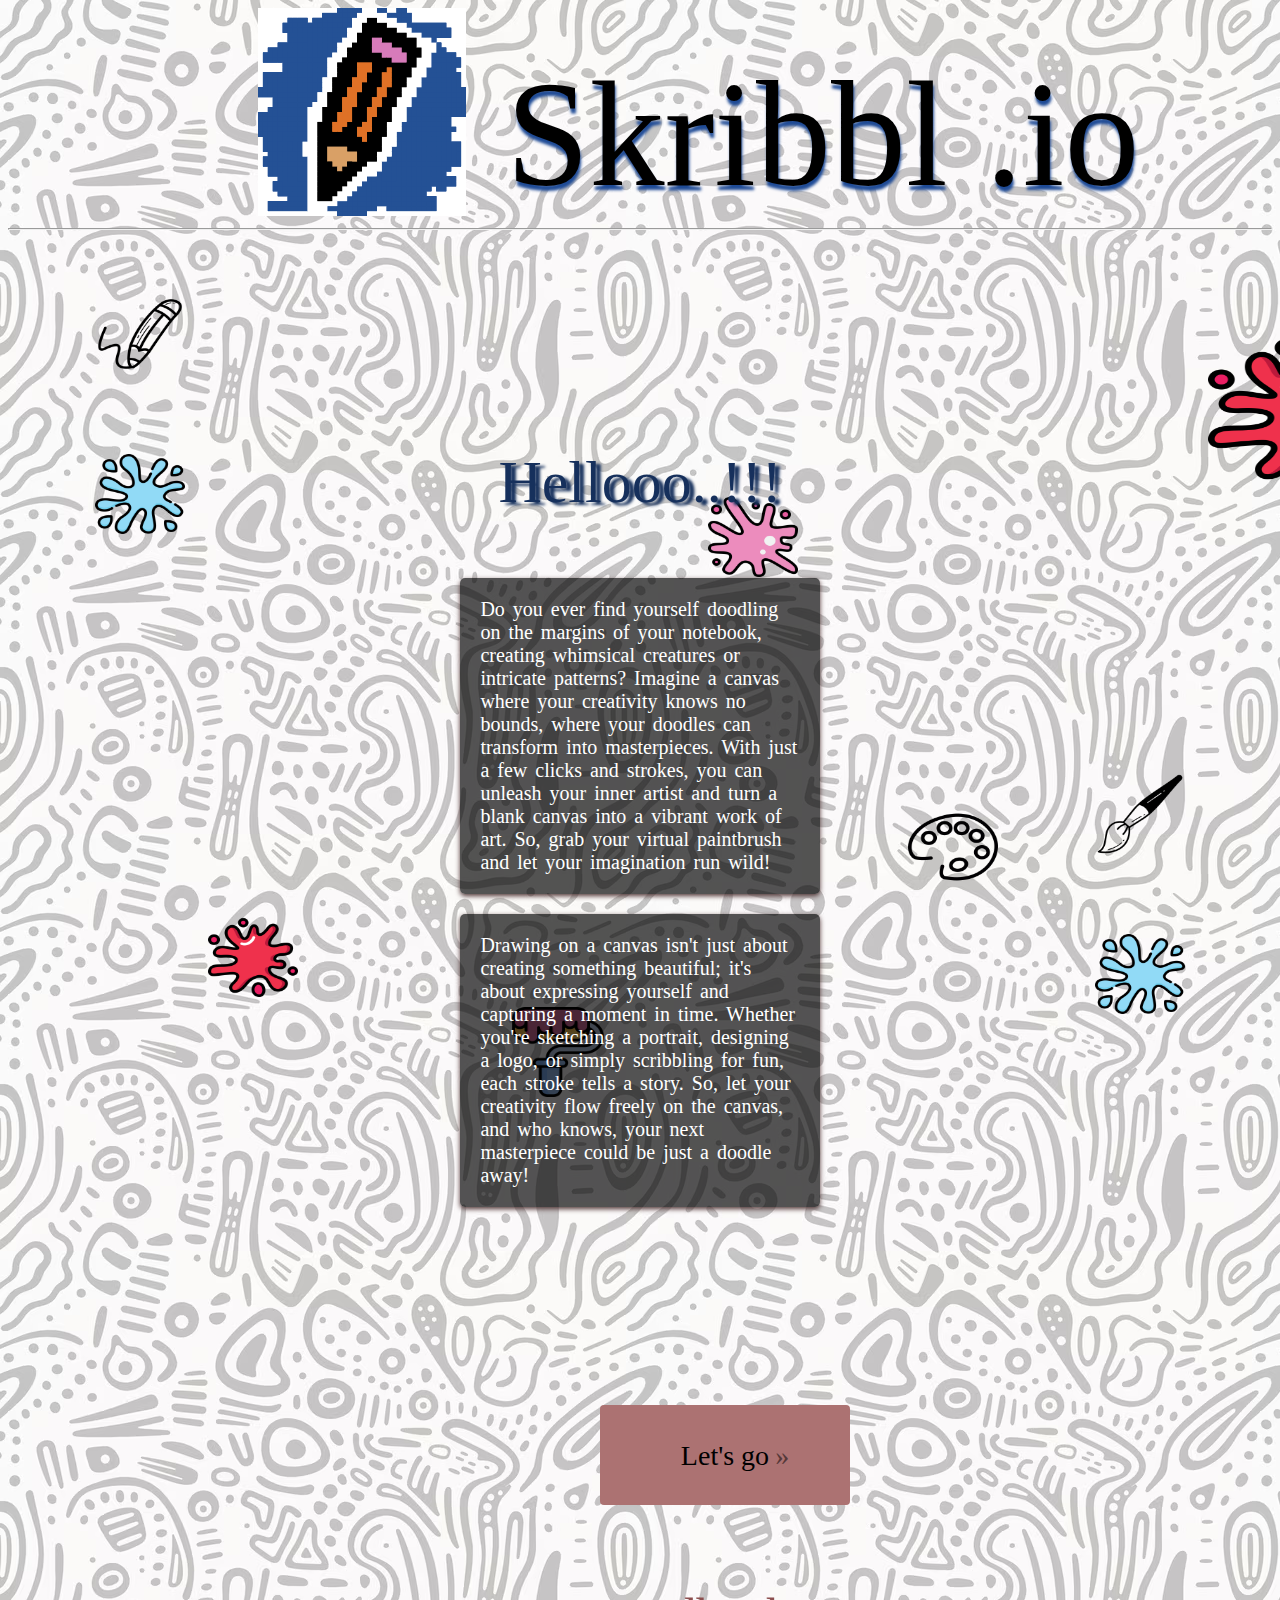
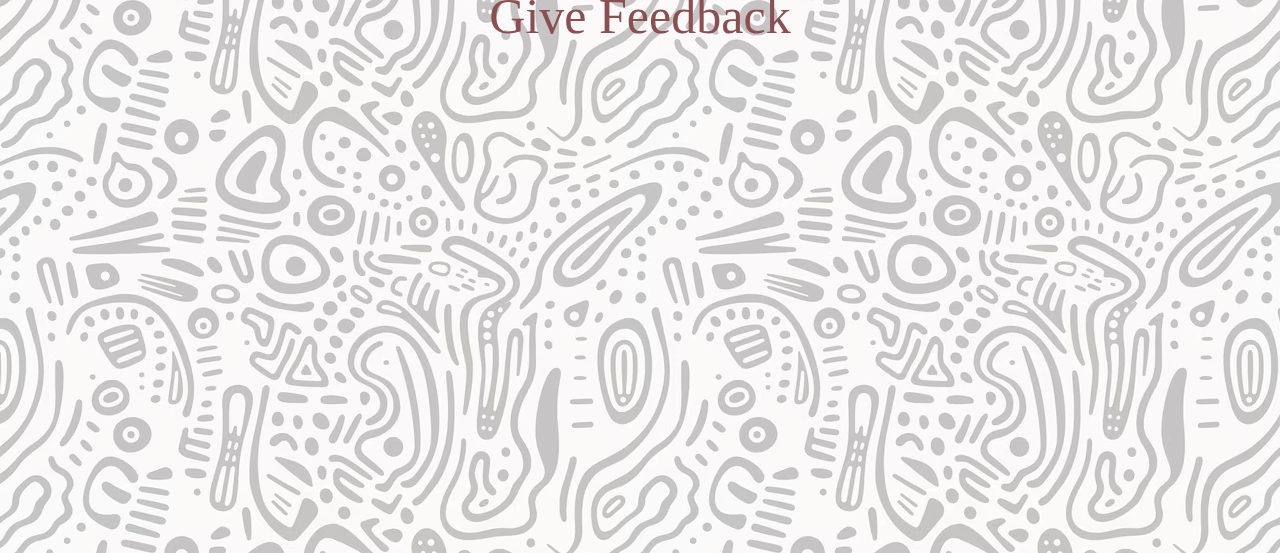
<file: index.html>
<html>
    <head>
    <title>lets draw!!</title>
    </head>
    <style>
        body{
           background-image: url("pics/doodle.avif"); 
           /*background-repeat: no-repeat; 
           background-size: cover;    */  
        }
        #p{
            padding: 20px;
            font-size: 20px;
            font-family: Fantasy;
            background-color: rgba(0, 0, 0, 0.671);
            width:30%;
            box-shadow:0px 2px 5px #503535;
            color: white;
            border-radius: 5px;
            word-spacing: 3px;
            margin:0%;
        }
        
        #hello{
            padding: 1px;
            font-style:normal;
            text-shadow:5px 3px 3px ;
            color: #16305c;
        }

        #h{
         text-shadow: 1px 5px 3px #1f4b96;
         text-align: center;
         font-family: Cambria, Cochin, Georgia, Times, 'Times New Roman', serif;
         position: relative;
         padding-left:40px;
         padding-top:40px;
         
        }
        
     .mask1 
     {
     width: 100%;
     height: 100%;
     overflow: scroll;
     }
     .button {
  display: inline-block;
  border-radius: 4px;
  background-color: rgb(172, 114, 114);
  border: none;
  color: black;
  text-align: center;
  font-size: 28px;
  padding: 20px;
  width: 250px;
  height: 100px;
  transition: all 0.5s;
  cursor: pointer;
  margin: 5px;
  position: relative;
  left: 595px;
  top: 1400px;
  }
.button a {
  cursor: pointer;
  display: inline-block;
  position: relative;
  transition: 0.5s;

}
.button a:after {
  content: '\00bb';
  position: absolute;
  opacity: 0.5;
  right: -20px;
  transition: 0.5s;
}

.button:hover a {
  padding-right: 50px;
  color:#4f3939;
  
}
.button:hover a:after {
  opacity: 1;
  right: 0;
  }
#img{
    position: relative;
    padding-left:250px ;

}
.container{
    display: flex;
    flex-direction: row;
    
}
.containers{
    align-items: center;
    justify-content: center;
    display: flex;
    flex-direction: column;
    padding: 100px;
}
#ready{
text-decoration: none;
color: #000000;
padding-bottom: 100px;
font-family:fantasy;
padding-top: 15px;
}
@keyframes rotate {
            from {
                transform: rotate(0deg);
            }
            to {
                transform: rotate(360deg);
            }
        }
       #gif1 {
            animation: rotate 4s linear infinite;
            position: relative;
            left:-500px;
            top:-600px;
            z-index: -1;
            
        }
        #gif2{
            animation: rotate 4s linear infinite;
            position: relative;
            right:-500px;
            top:-200px;
            z-index: -1;
        }
        #gif3{
            position: relative;
            right:-500px;
            top:-600px;
            z-index: -1;
         }
         #gif4{
            position: relative;
            right:-700px;
            top:-1200px;
            z-index: -1;
         }
         #gif5{
            position: relative;
            right:-900px;
            top:-970px;
            z-index: -1;
         }
       #gif6{
        position: relative;
            right:-200px;
            top:-940px;
            z-index: -1;
       }
       #gif7{
        position: relative;
            right:-1200px;
            top:-1600px;
            z-index: -1;
       }
       .feedback {
        text-align: center;
        margin-top: 0px;
         font-size: 18px;
         position: relative;
         bottom:500px;
         font-family: fantasy;
         font-size: 50px;
        }

       .feedback a {
       color: rgb(140, 79, 79);
        text-decoration:double;
}
.feedback a:hover {
  color: rgba(159, 88, 88, 0.556);
}
</style>
      <body>
        
            <div class="container">
            <div id="img"><img src="icon.png"></div>
            <div id="h" style="font-size: 150px;">Skribbl .io</div>
      </div>
        <hr>
       <div class="containers">
            
        <p id="hello" style="padding-top: 50px;font-size:60px;">Hellooo..!!!</p>


            <div id="p">
                 Do you ever find yourself doodling on the margins of your notebook, creating whimsical 
                 creatures or intricate patterns? Imagine a canvas where your creativity knows no bounds,
                 where your doodles can transform into masterpieces. With just a few clicks and strokes, 
                 you can unleash your inner artist and turn a blank canvas into a vibrant work of art. 
                 So, grab your virtual paintbrush and let your imagination run wild!
            </div>
            <div id="gif1"> <img src="pics/pencil.png" width="90px"height="80px" style="margin: 0%;"></div>
            <div id="gif2"> <img src="pics/paintbrush.png" width="90px"height="80px" style="margin: 0%;"></div>
            <div id="gif1"> <img src="pics/splash.png" width="90px"height="80px"style="margin: 0%;"></div>
            <div id="gif2"> <img src="pics/splash.png" width="90px"height="80px" style="margin: 0%;"></div>
            <div id="p" style="margin: 0%; position: relative;bottom: 300px;">
                 Drawing on a canvas isn't just about creating something beautiful; it's about expressing
                 yourself and capturing a moment in time. Whether you're sketching a portrait, designing a 
                 logo, or simply scribbling for fun, each stroke tells a story. So, let your creativity flow 
                 freely on the canvas, and who knows, your next masterpiece could be just a doodle away!
            </div>
        </div>
        <div id="gif3"> <img src="pics/paint-roller.png" width="100px"height="90px"></div>
        <div id="gif4"> <img src="pics/splash (2).png" width="90px"height="80px"></div>
        <div id="gif5"> <img src="pics/painting-palette.png" width="90px"height="80px"></div>
        <div id="gif6"> <img src="pics/paint.png" width="90px"height="80px"></div>
        <div id="gif7"> <img src="pics/paint.png" width="200px"height="150px"></div>
     <button class="button" style="vertical-align:middle ;position: absolute;bottom: -200px;"><span><a id="ready"href="theme.html">Let's go</a></span></button>
     <div class="feedback">
       <a href="feedback.html">Give Feedback</a></div>

</body>
</html>
</file>
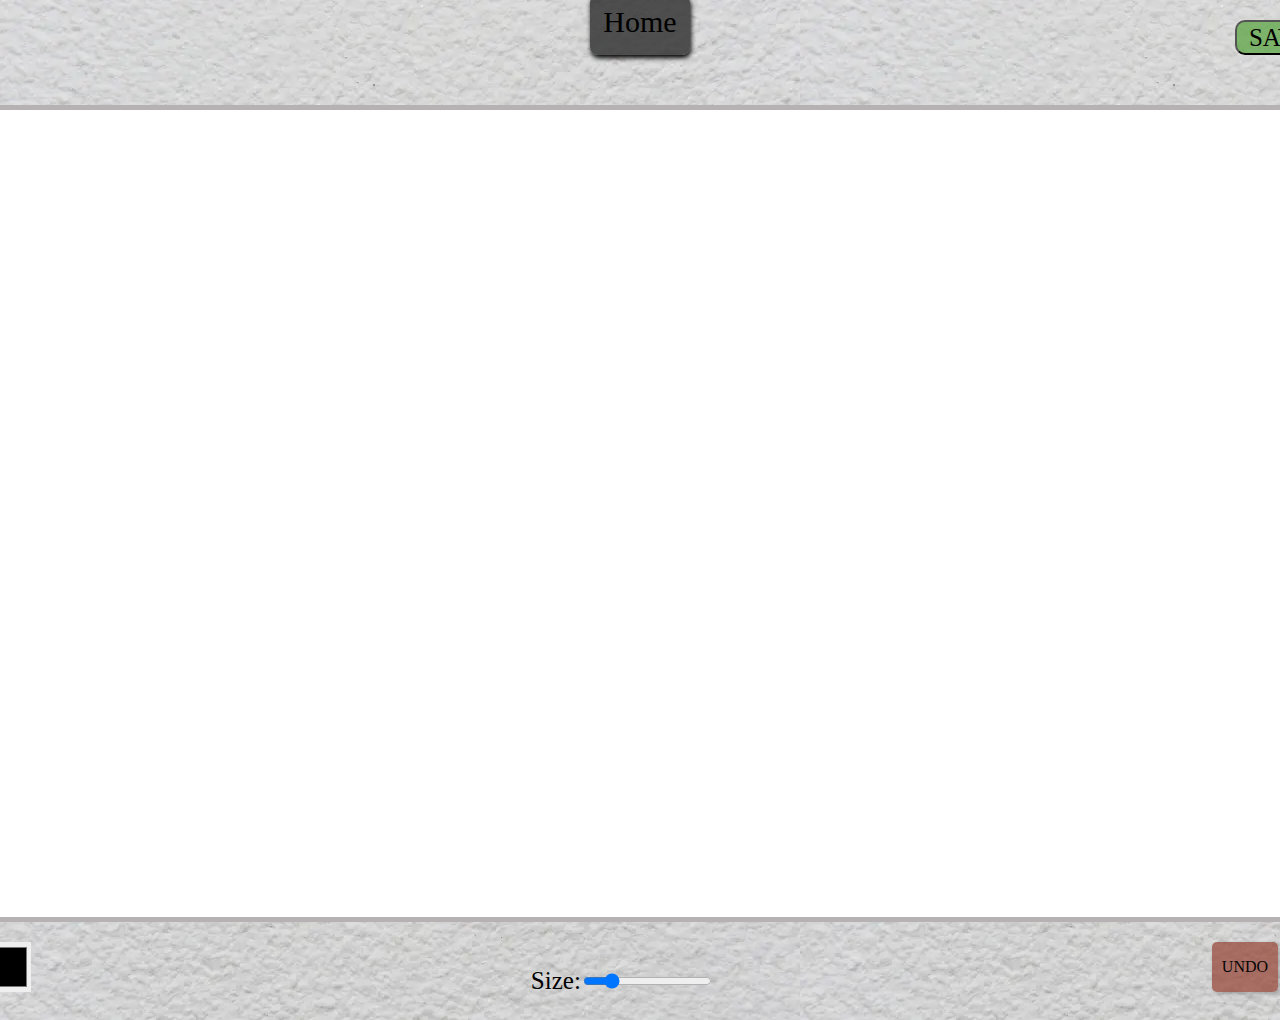
<file: canvas.html>
<html>
<style>
    body {
    margin: 0;
    padding: 0;
    display: flex;
    justify-content: center;
    align-items: center;
    height: 100vh;
    background-color: #f0f0f0;
    background-image: url("pics/bg.png");
}
#canvas {
    border: 5px solid #b6b2b3;
    cursor:crosshair;
    background-color: #ffffff;
    border-radius: 15px;
    width: 90%;
    height: 85%;
}
#controls {
    text-align: center;
    margin-top: 20px;
    display: flex;
    }
#home{ 
    text-align: center;
    background-color: #333333d6;
    padding: 10px;
    margin-top: 80px;
    border-radius: 8px;
    box-shadow: 1px 3px 5px;
    font-family: fantasy;
    transition: background-color 0.3s;
    width: 80px;height:40px;
 }
#home:hover{
    background-color: #333333; }
.wrapper{
    display: flex;
    flex-direction: column;
    align-items: center;
}
#undoButton {
    background-color: #954334b4; 
    color: rgb(5, 5, 5); 
    padding: 8px 10px; 
    border: none; 
    border-radius: 5px;
    cursor: pointer; 
    font-size: 16px;
    font-family: fantasy;
    text-transform: uppercase; 
    box-shadow: 2px 2px 4px rgba(0, 0, 0, 0.2); 
    transition: background-color 0.3s;
}

#undoButton:hover {
    background-color: #954334ef; 
}
#colorPicker {
    width: 50px;
    height: 50px;
    border: none;
   cursor: pointer;
}
p{
    font-family: fantasy;
    font-size: 25px;
}
#back{
 
    position: relative;right: 680px;
   bottom: 50px;
  
}
/*#back:hover{
    background-color: #20202264;
   border-radius: 15px;
}*/
#print{
    position: relative;
    left:640px;
    top:140px 
}
#pbtn{
    background-color: #5ba543bc;
    font-family: fantasy;
    width: 90px;
    height: 35px;
    font-size: 25px;
    border-radius: 10px;
    cursor: pointer; 
    text-transform: uppercase; 
}
#pbtn:hover{
    background-color: #395530bb;
}
</style>
<body>
<div class="wrapper">
   
    <div  id="print"><button id="pbtn" onclick="window.print()">save</button></div>
    <div id="home"><a style="text-decoration: none;color: black;font-size: 30px;"href="login.html">Home</a></div>

    <a href="theme.html"><div id="back"><img style="width: 50px;height:50px;"src="pics/left.png"></div></a>
    <canvas id="canvas"></canvas>
    <div id="controls">
        <p>Color:</p><input type="color" id="colorPicker" style="margin-right: 500px;margin-left: 0px;">
        <p>Size:</p><input type="range" id="brushSize" style="margin-right: 500px;" min="1" max="50" value="10">
        <button id="undoButton" style="margin-right: 85px;height: 50px;">Undo</button>
        </div>
</div>
<script src="script.js"></script>
    </body>
</html>
</file>
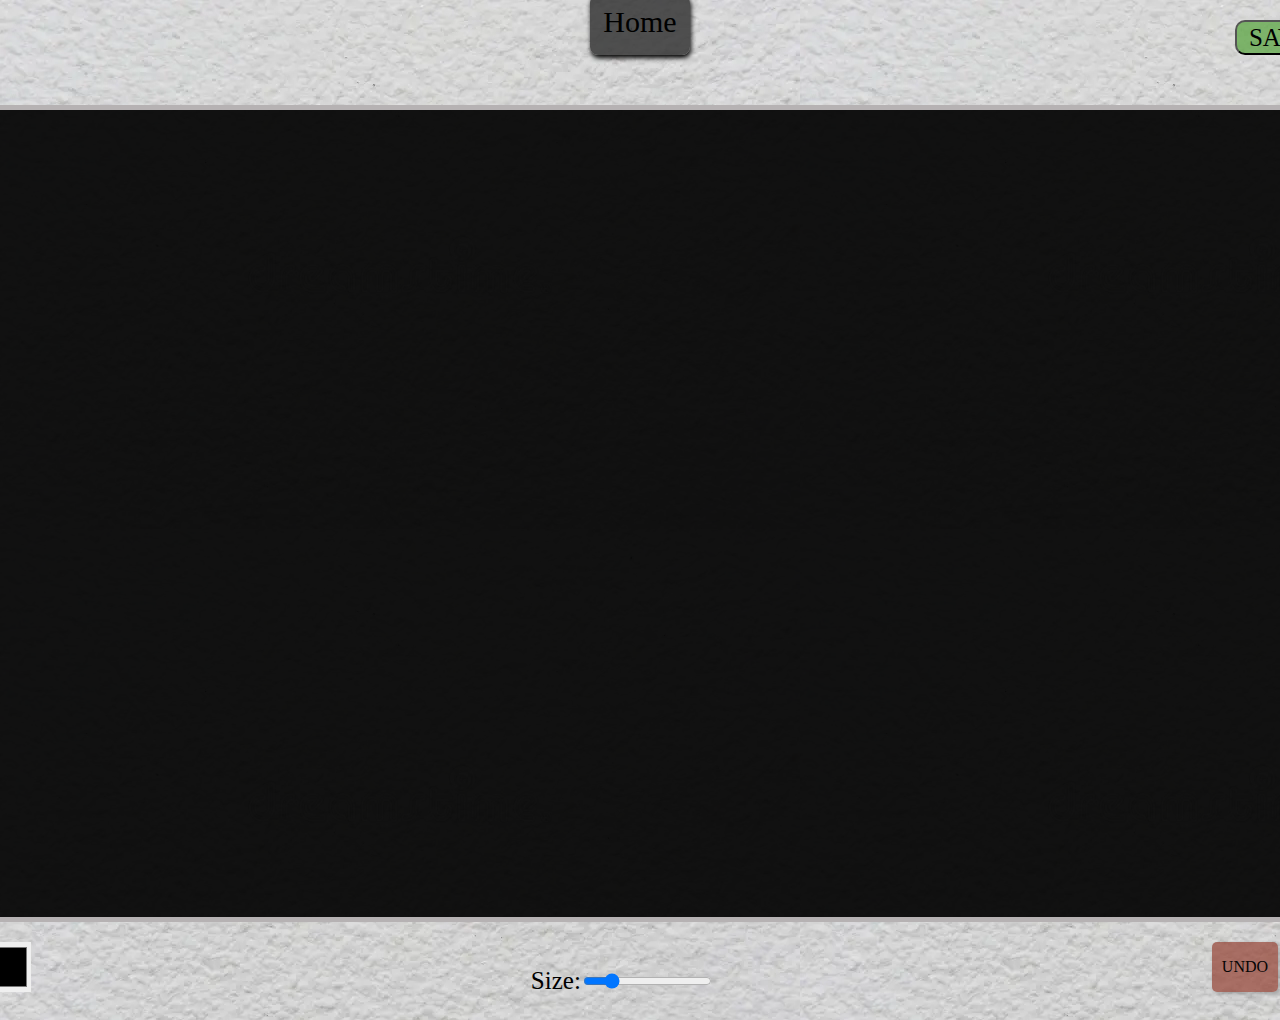
<file: canvas1.html>
<html>
<style>
    body {
    margin: 0;
    padding: 0;
    display: flex;
    justify-content: center;
    align-items: center;
    height: 100vh;
    background-color: #f0f0f0;
    background-image: url("pics/bg.png");
}
#canvas {
    border: 5px solid #b6b2b3;
    cursor:crosshair;
    background-color: #030303ef;
    border-radius: 15px;
    width: 90%;
    height: 85%;
}
#controls {
    text-align: center;
    margin-top: 20px;
    display: flex;
    }
#home{ 
    text-align: center;
    background-color: #333333d6;
    padding: 10px;
    margin-top: 80px;
    border-radius: 8px;
    box-shadow: 1px 3px 5px;
    font-family: fantasy;
    transition: background-color 0.3s;
    width: 80px;height:40px;
 }
#home:hover{
    background-color: #333333; }
.wrapper{
    display: flex;
    flex-direction: column;
    align-items: center;
}
#undoButton {
    background-color: #954334b4; 
    color: rgb(5, 5, 5); 
    padding: 8px 10px; 
    border: none; 
    border-radius: 5px;
    cursor: pointer; 
    font-size: 16px;
    font-family: fantasy;
    text-transform: uppercase; 
    box-shadow: 2px 2px 4px rgba(0, 0, 0, 0.2); 
    transition: background-color 0.3s;
}

#undoButton:hover {
    background-color: #954334ef; 
}
#colorPicker {
    width: 50px;
    height: 50px;
    border: none;
   cursor: pointer;
}
p{
    font-family: fantasy;
    font-size: 25px;
}
#back{
 
    position: relative;right: 680px;
   bottom: 50px;
  
}
/*#back:hover{
    background-color: #20202264;
   border-radius: 15px;
}*/
#print{
    position: relative;
    left:640px;
    top:140px 
}
#pbtn{
    background-color: #5ba543bc;
    font-family: fantasy;
    width: 90px;
    height: 35px;
    font-size: 25px;
    border-radius: 10px;
    cursor: pointer; 
    text-transform: uppercase; 
}
#pbtn:hover{
    background-color: #395530bb;
}
</style>
<body>
<div class="wrapper">
   
    <div  id="print"><button id="pbtn" onclick="window.print()">save</button></div>
    <div id="home"><a style="text-decoration: none;color: black;font-size: 30px;"href="login.html">Home</a></div>

    <a href="theme.html"><div id="back"><img style="width: 50px;height:50px;"src="pics/left.png"></div></a>
    <canvas id="canvas"></canvas>
    <div id="controls">
        <p>Color:</p><input type="color" id="colorPicker" style="margin-right: 500px;margin-left: 0px;">
        <p>Size:</p><input type="range" id="brushSize" style="margin-right: 500px;" min="1" max="50" value="10">
        <button id="undoButton" style="margin-right: 85px;height: 50px;">Undo</button>
        </div>
</div>
<script src="script.js"></script>
    </body>
</html>
</file>
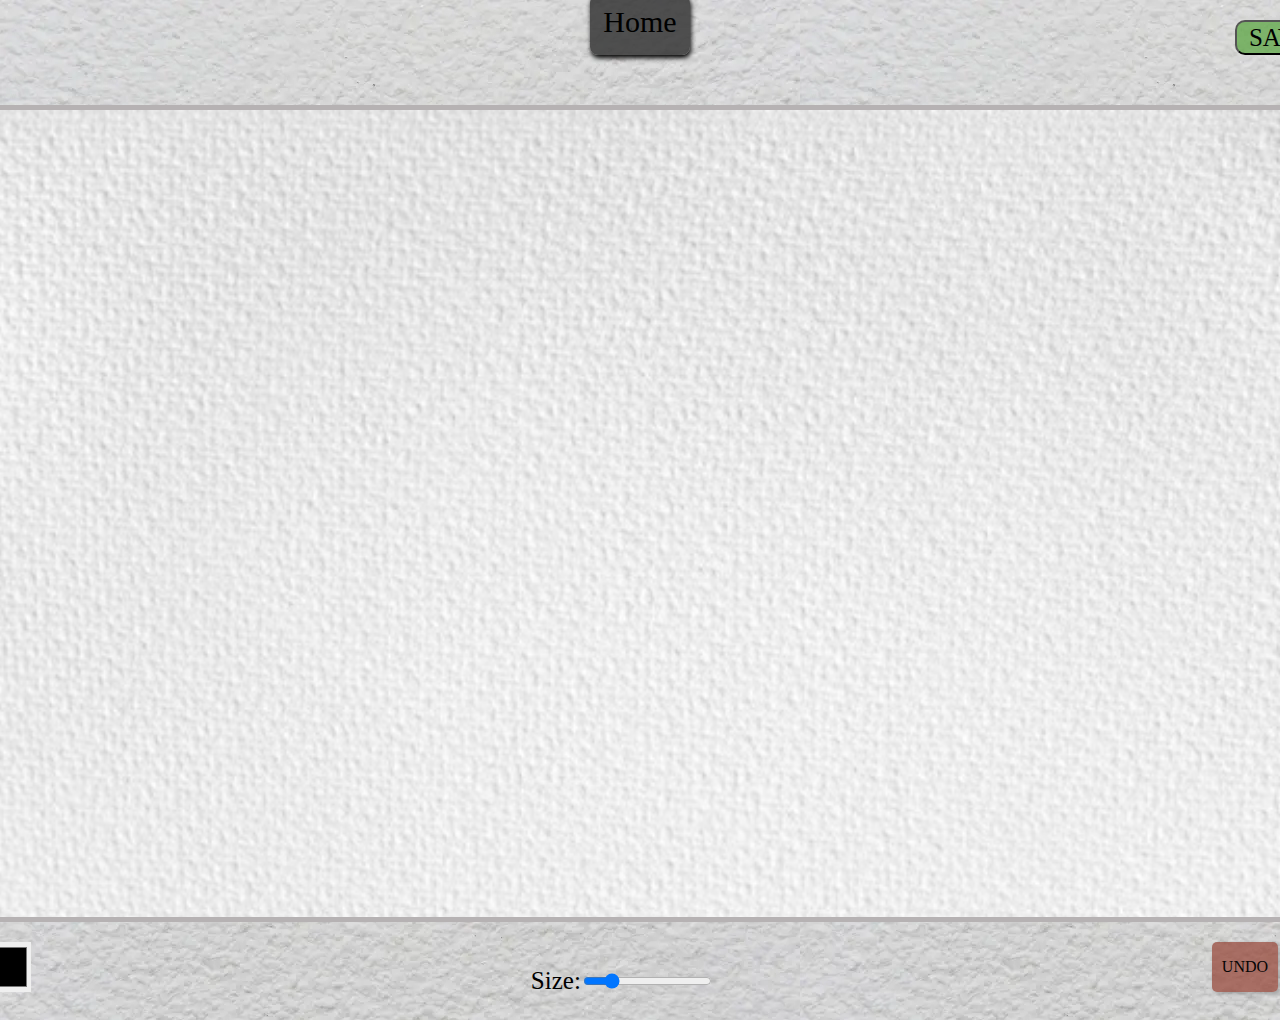
<file: canvas2.html>
<html>
<style>
    body {
    margin: 0;
    padding: 0;
    display: flex;
    justify-content: center;
    align-items: center;
    height: 100vh;
    background-color: #f0f0f0;
    background-image: url("pics/bg.png");
}
#canvas {
    border: 5px solid #b6b2b3;
    cursor:crosshair;
   background-image: url("pics/can2bg.avif");
   background-repeat: no-repeat;
   background-size: cover;
 
    border-radius: 15px;
    width: 90%;
    height: 85%;
}
#controls {
    text-align: center;
    margin-top: 20px;
    display: flex;
    }
#home{ 
    text-align: center;
    background-color: #333333d6;
    padding: 10px;
    margin-top: 80px;
    border-radius: 8px;
    box-shadow: 1px 3px 5px;
    font-family: fantasy;
    transition: background-color 0.3s;
    width: 80px;height:40px;
 }
#home:hover{
   background-color: #333333; 
}
.wrapper{
    display: flex;
    flex-direction: column;
    align-items: center;
}
#undoButton {
    background-color: #954334b4; 
    color: rgb(5, 5, 5); 
    padding: 8px 10px; 
    border: none; 
    border-radius: 5px;
    cursor: pointer; 
    font-size: 16px;
    font-family: fantasy;
    text-transform: uppercase; 
    box-shadow: 2px 2px 4px rgba(0, 0, 0, 0.2); 
    transition: background-color 0.3s;
}

#undoButton:hover {
    background-color: #954334ef; 
}
#colorPicker {
    width: 50px;
    height: 50px;
    border: none;
   cursor: pointer;
}
p{
    font-family: fantasy;
    font-size: 25px;
}
#back{
 
    position: relative;right: 680px;
   bottom: 50px;
  
}
/*#back:hover{
    background-color: #20202264;
   border-radius: 15px;
}*/
#print{
    position: relative;
    left:640px;
    top:140px 
}
#pbtn{
    background-color: #5ba543bc;
    font-family: fantasy;
    width: 90px;
    height: 35px;
    font-size: 25px;
    border-radius: 10px;
    cursor: pointer; 
    text-transform: uppercase; 
}
#pbtn:hover{
    background-color: #395530bb;
}
</style>
<body>
<div class="wrapper">
   
    <div  id="print"><button id="pbtn" onclick="window.print()">save</button></div>
    <div id="home"><a style="text-decoration: none;color: black;font-size: 30px;"href="login.html">Home</a></div>

    <a href="theme.html"><div id="back"><img style="width: 50px;height:50px;"src="pics/left.png"></div></a>
    <canvas id="canvas"></canvas>
    <div id="controls">
        <p>Color:</p><input type="color" id="colorPicker" style="margin-right: 500px;margin-left: 0px;">
        <p>Size:</p><input type="range" id="brushSize" style="margin-right: 500px;" min="1" max="50" value="10">
        <button id="undoButton" style="margin-right: 85px;height: 50px;">Undo</button>
        </div>
</div>
    </body>
    <script src="script.js"></script>
</html>
</file>
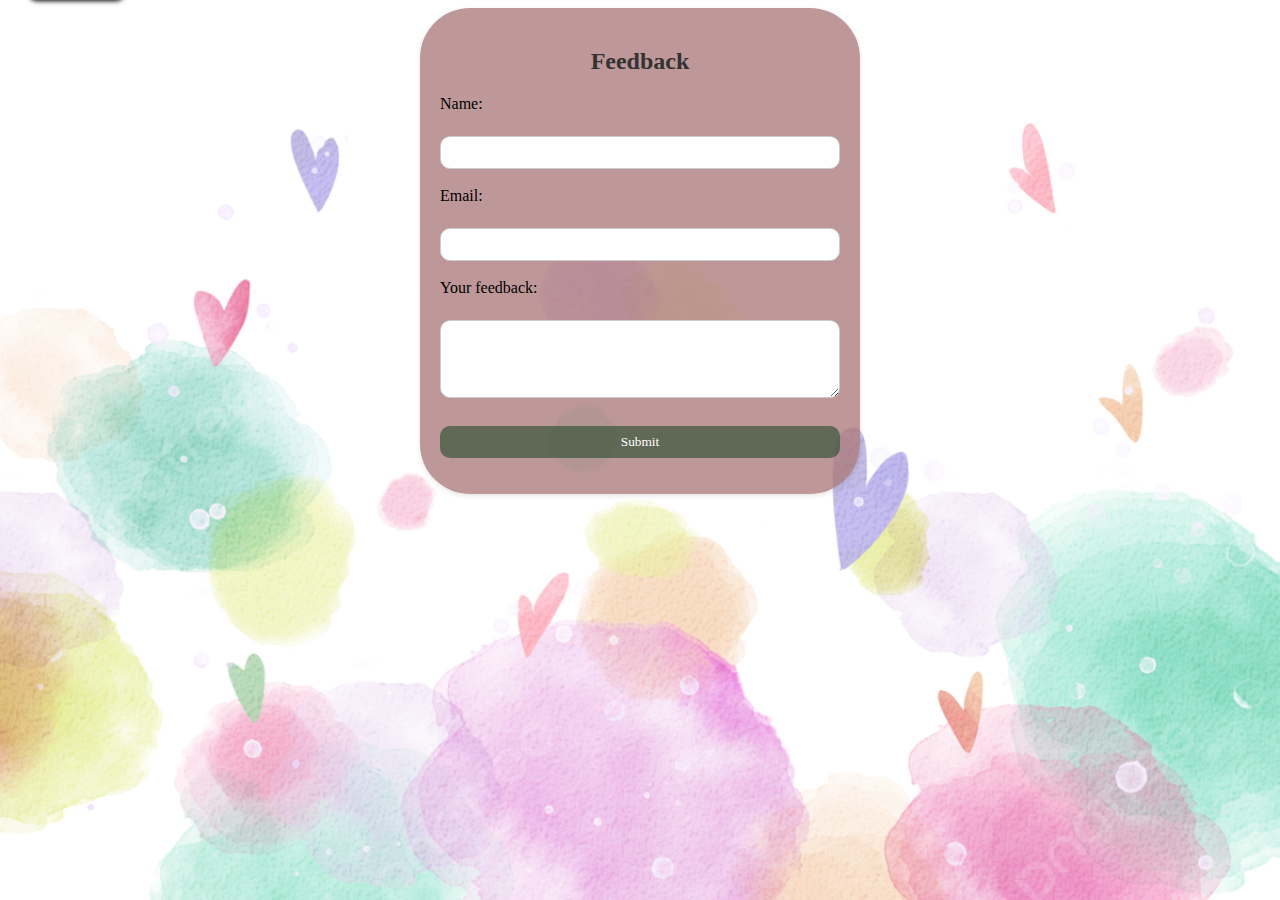
<file: feedback.html>
<html>
    <style>
        body{
            background-image: url("pics/fbbg7.png");
            background-repeat: no-repeat;
            background-size: cover;
        }
        .feedback-container {
    max-width: 400px;
    margin: 0 auto;
    padding: 20px;
    background-color: #a97777c2;
    border-radius: 50px;
    box-shadow: 0 2px 5px rgba(0,0,0,0.1);
    font-family: fantasy;
}
h2 {
    text-align: center;
    color: #333;
}
form {
    display: flex;
    flex-direction: column;
}
input[type="text"],
input[type="email"],
textarea {
    padding: 8px;
    margin-top: 5px;
    border: 1px solid #ccc;
    border-radius: 10px;
}
input[type="submit"] {
    margin-top: 10px;
    padding: 8px 12px;
    background-color: #355137af;
    color: white;
    border: none;
    border-radius: 10px;
    cursor: pointer;
    font-family: fantasy;
}
input[type="submit"]:hover {
    background-color:  #739b75;
   }
p{
    text-align: center;
    margin-top: 150px;
    font-size: 30px;
}
#home{
    position: relative;
    bottom: 550px;
    left:20px;
    background-color: #33333382;
    text-align: center;
    padding: 10px;
    margin-bottom: 5px;
    border-radius: 8px;
    box-shadow: 1px 3px 5px;
    font-family: fantasy;
    width: 75px;
    transition: background-color 0.3s;
}
#home:hover{
   background-color: #3c3b3fd3; 
}
#fb{
            text-align: center;
            font-family: fantasy;
            display: none;
        }
</style>

<body>
<div class="feedback-container">
    <h2>Feedback</h2>
    <form id="feedback-form" onsubmit="submitFeedback(event)">
        <label for="name">Name:</label><br>
        <input type="text" id="name" name="name" required><br>
        <label for="email">Email:</label><br>
        <input type="email" id="email" name="email" required><br>
        <label for="feedback">Your feedback:</label><br>
        <textarea id="feedback" name="feedback" rows="4" required></textarea><br>
        <input type="submit" value="Submit">
        </form>
    </div>
    <script src="feed.js"></script>
</body>
<div id="home"><a style="text-decoration: none;color: black;font-size: 30px;"href="login.html">Home</a></div>
<p id="fb" style="font-family: fantasy;">Thank you for your feedback.... :)))</p>
</html>
</file>
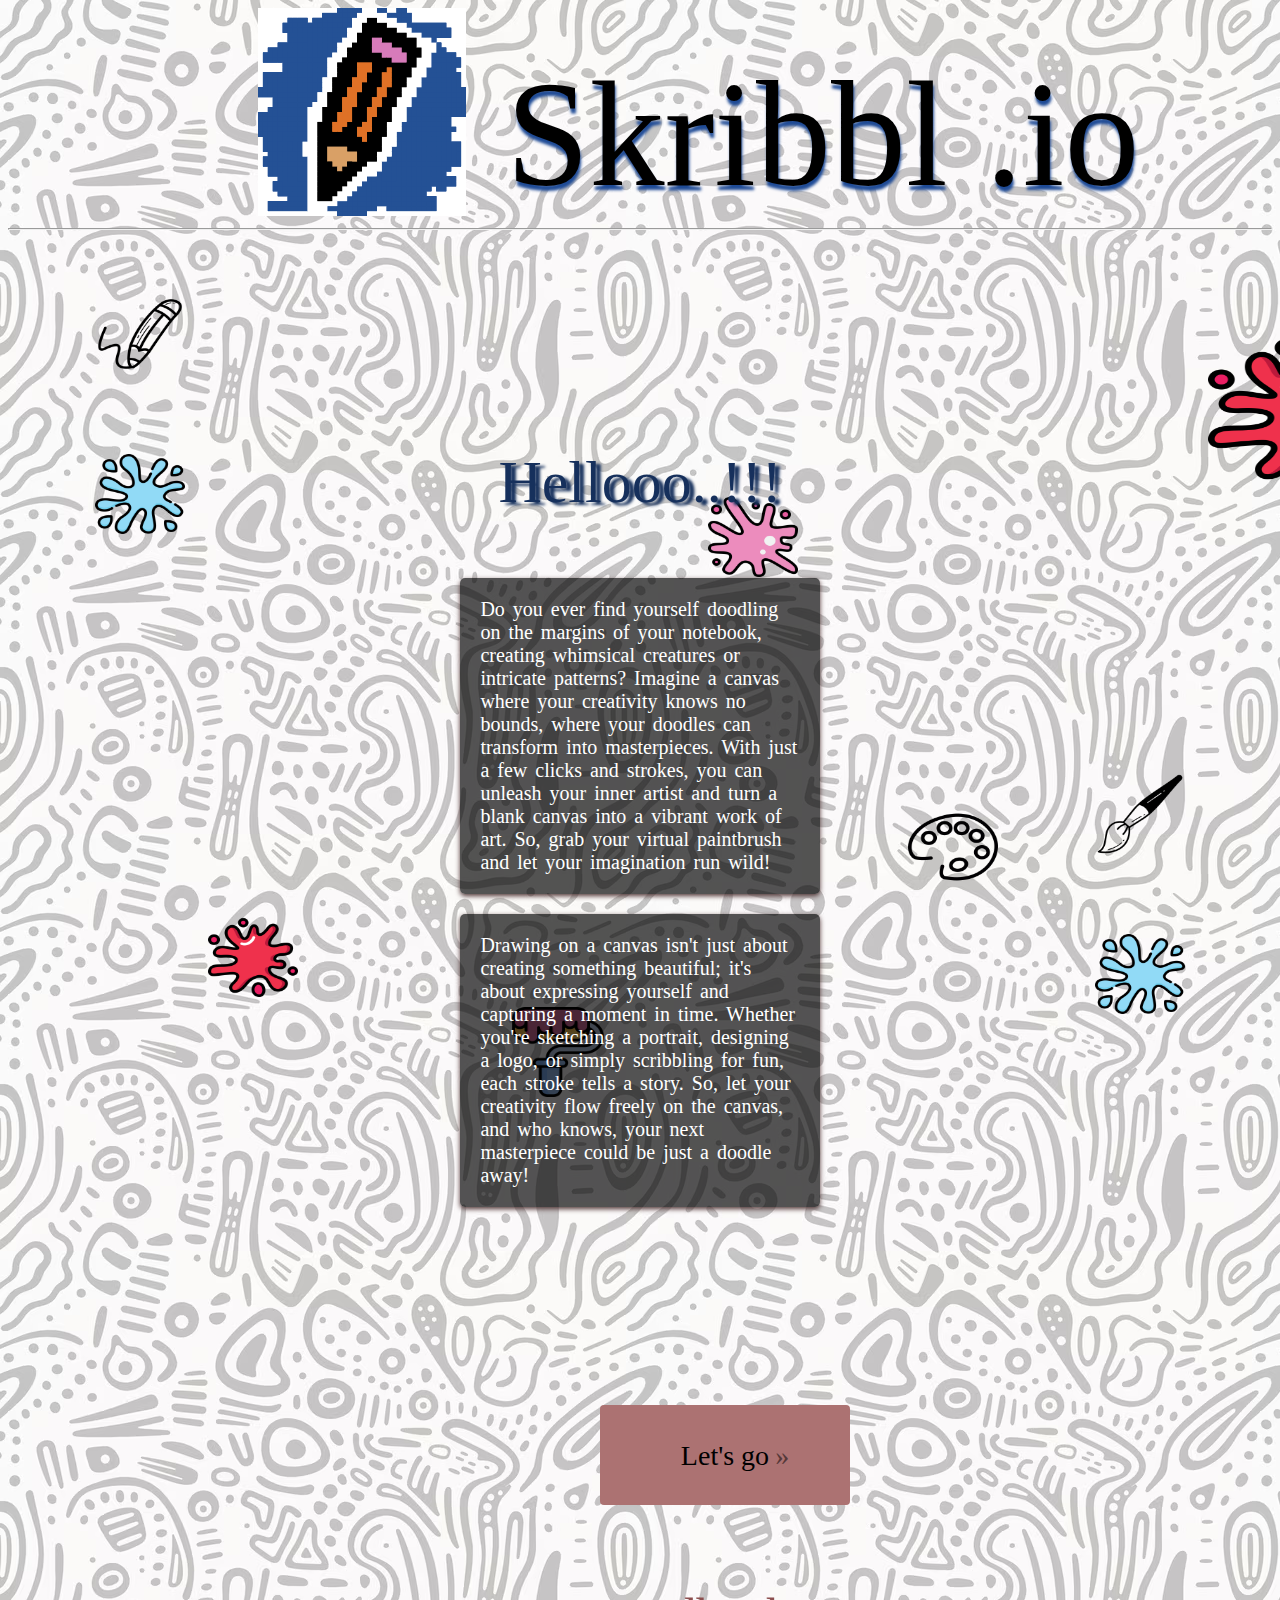
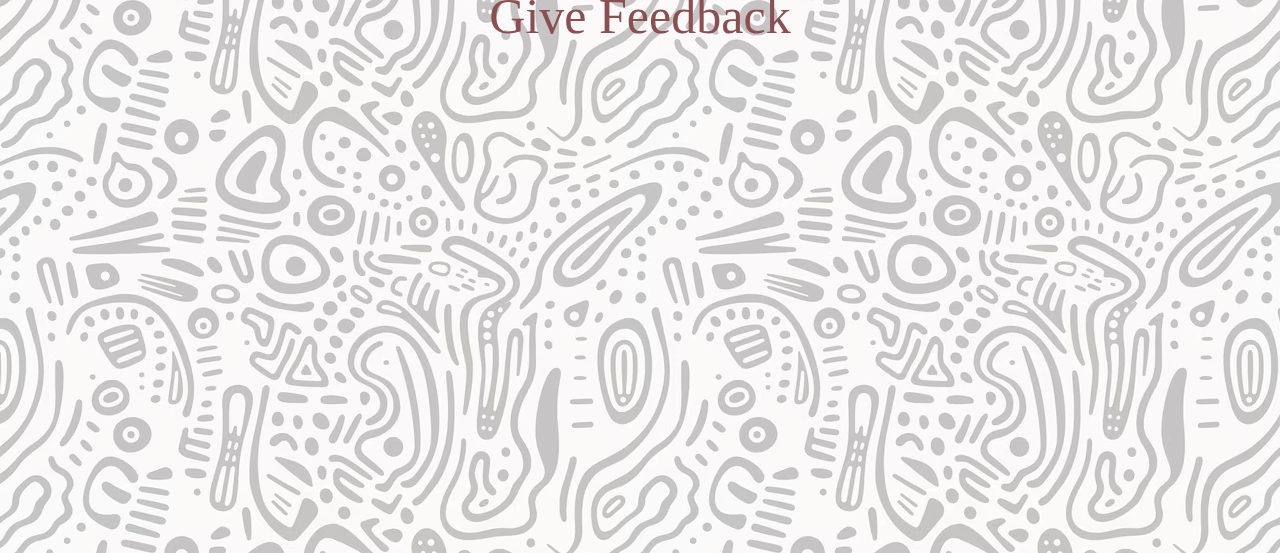
<file: login.html>
<html>
    <head>
    <title>lets draw!!</title>
    </head>
    <style>
        body{
           background-image: url("pics/doodle.avif"); 
           /*background-repeat: no-repeat; 
           background-size: cover;    */  
        }
        #p{
            padding: 20px;
            font-size: 20px;
            font-family: Fantasy;
            background-color: rgba(0, 0, 0, 0.671);
            width:30%;
            box-shadow:0px 2px 5px #503535;
            color: white;
            border-radius: 5px;
            word-spacing: 3px;
            margin:0%;
        }
        
        #hello{
            padding: 1px;
            font-style:normal;
            text-shadow:5px 3px 3px ;
            color: #16305c;
        }

        #h{
         text-shadow: 1px 5px 3px #1f4b96;
         text-align: center;
         font-family: Cambria, Cochin, Georgia, Times, 'Times New Roman', serif;
         position: relative;
         padding-left:40px;
         padding-top:40px;
         
        }
        
     .mask1 
     {
     width: 100%;
     height: 100%;
     overflow: scroll;
     }
     .button {
  display: inline-block;
  border-radius: 4px;
  background-color: rgb(172, 114, 114);
  border: none;
  color: black;
  text-align: center;
  font-size: 28px;
  padding: 20px;
  width: 250px;
  height: 100px;
  transition: all 0.5s;
  cursor: pointer;
  margin: 5px;
  position: relative;
  left: 595px;
  top: 1400px;
  }
.button a {
  cursor: pointer;
  display: inline-block;
  position: relative;
  transition: 0.5s;

}
.button a:after {
  content: '\00bb';
  position: absolute;
  opacity: 0.5;
  right: -20px;
  transition: 0.5s;
}

.button:hover a {
  padding-right: 50px;
  color:#4f3939;
  
}
.button:hover a:after {
  opacity: 1;
  right: 0;
  }
#img{
    position: relative;
    padding-left:250px ;

}
.container{
    display: flex;
    flex-direction: row;
    
}
.containers{
    align-items: center;
    justify-content: center;
    display: flex;
    flex-direction: column;
    padding: 100px;
}
#ready{
text-decoration: none;
color: #000000;
padding-bottom: 100px;
font-family:fantasy;
padding-top: 15px;
}
@keyframes rotate {
            from {
                transform: rotate(0deg);
            }
            to {
                transform: rotate(360deg);
            }
        }
       #gif1 {
            animation: rotate 4s linear infinite;
            position: relative;
            left:-500px;
            top:-600px;
            z-index: -1;
            
        }
        #gif2{
            animation: rotate 4s linear infinite;
            position: relative;
            right:-500px;
            top:-200px;
            z-index: -1;
        }
        #gif3{
            position: relative;
            right:-500px;
            top:-600px;
            z-index: -1;
         }
         #gif4{
            position: relative;
            right:-700px;
            top:-1200px;
            z-index: -1;
         }
         #gif5{
            position: relative;
            right:-900px;
            top:-970px;
            z-index: -1;
         }
       #gif6{
        position: relative;
            right:-200px;
            top:-940px;
            z-index: -1;
       }
       #gif7{
        position: relative;
            right:-1200px;
            top:-1600px;
            z-index: -1;
       }
       .feedback {
        text-align: center;
        margin-top: 0px;
         font-size: 18px;
         position: relative;
         bottom:500px;
         font-family: fantasy;
         font-size: 50px;
        }

       .feedback a {
       color: rgb(140, 79, 79);
        text-decoration:double;
}
.feedback a:hover {
  color: rgba(159, 88, 88, 0.556);
}
</style>
      <body>
        
            <div class="container">
            <div id="img"><img src="icon.png"></div>
            <div id="h" style="font-size: 150px;">Skribbl .io</div>
      </div>
        <hr>
       <div class="containers">
            
        <p id="hello" style="padding-top: 50px;font-size:60px;">Hellooo..!!!</p>


            <div id="p">
                 Do you ever find yourself doodling on the margins of your notebook, creating whimsical 
                 creatures or intricate patterns? Imagine a canvas where your creativity knows no bounds,
                 where your doodles can transform into masterpieces. With just a few clicks and strokes, 
                 you can unleash your inner artist and turn a blank canvas into a vibrant work of art. 
                 So, grab your virtual paintbrush and let your imagination run wild!
            </div>
            <div id="gif1"> <img src="pics/pencil.png" width="90px"height="80px" style="margin: 0%;"></div>
            <div id="gif2"> <img src="pics/paintbrush.png" width="90px"height="80px" style="margin: 0%;"></div>
            <div id="gif1"> <img src="pics/splash.png" width="90px"height="80px"style="margin: 0%;"></div>
            <div id="gif2"> <img src="pics/splash.png" width="90px"height="80px" style="margin: 0%;"></div>
            <div id="p" style="margin: 0%; position: relative;bottom: 300px;">
                 Drawing on a canvas isn't just about creating something beautiful; it's about expressing
                 yourself and capturing a moment in time. Whether you're sketching a portrait, designing a 
                 logo, or simply scribbling for fun, each stroke tells a story. So, let your creativity flow 
                 freely on the canvas, and who knows, your next masterpiece could be just a doodle away!
            </div>
        </div>
        <div id="gif3"> <img src="pics/paint-roller.png" width="100px"height="90px"></div>
        <div id="gif4"> <img src="pics/splash (2).png" width="90px"height="80px"></div>
        <div id="gif5"> <img src="pics/painting-palette.png" width="90px"height="80px"></div>
        <div id="gif6"> <img src="pics/paint.png" width="90px"height="80px"></div>
        <div id="gif7"> <img src="pics/paint.png" width="200px"height="150px"></div>
     <button class="button" style="vertical-align:middle ;position: absolute;bottom: -200px;"><span><a id="ready"href="theme.html">Let's go</a></span></button>
     <div class="feedback">
       <a href="feedback.html">Give Feedback</a></div>

</body>
</html>
</file>
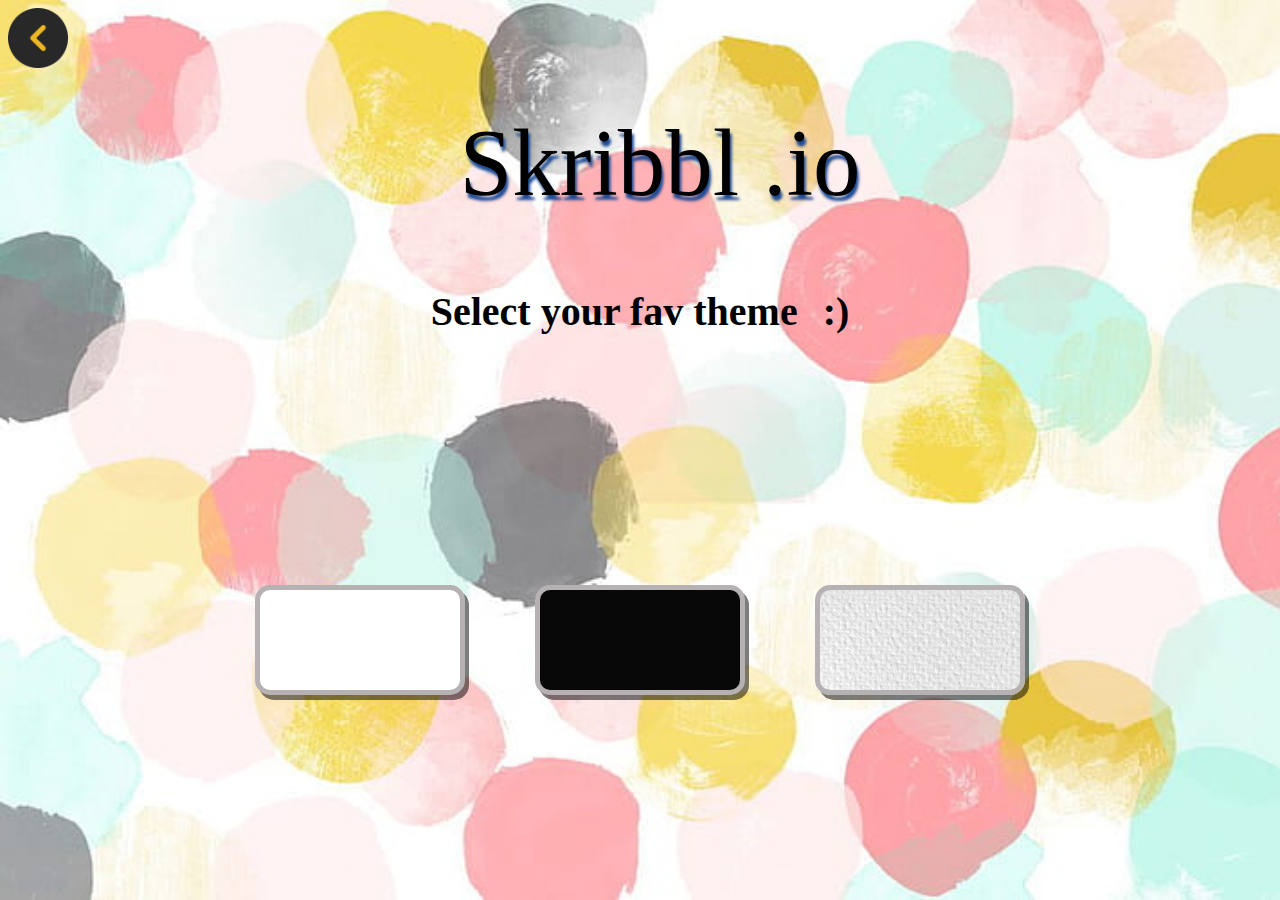
<file: theme.html>
<html>
    <style>
        body{
            background-image: url("pics/fbbg.jpeg");
         background-repeat: no-repeat;
         background-size: cover;
        }
#t{
   font-family: fantasy; 
   margin-top: 70px;
   text-align: center;
   font-size: 40px;
}
#h{
         text-shadow: 2px 5px 3px #1f4b96;
         text-align: center;
         font-family: Cambria, Cochin, Georgia, Times, 'Times New Roman', serif;
         position: relative;
         padding-left:40px;
         padding-top:40px;
         
        }
        .contain{
            display: flex;
            flex-direction: row;
            text-align: center;
            justify-content: center;
            margin-top: 250px;
        }
        #canvas{
            border: 5px solid #b6b2b3;
            cursor:pointer;
            background-color: #ffffff;
             border-radius: 15px;
             width: 200px;
             height: 100px;
             margin-right: 70px;
             box-shadow: 4px 5px rgba(0, 0, 0, 0.51);
             
        }
        @keyframes example {
            from {width: 200px;
             height: 100px;}
            to {width: 260px;
             height: 120px;}
        }
        #canvas1{
            border: 5px solid #b6b2b3;
            cursor:pointer;
            background-color: #080808;
             border-radius: 15px;
             width: 200px;
             height: 100px;
             margin-right: 70px;
             box-shadow: 4px 5px rgba(0, 0, 0, 0.51);
        }
        #canvas:hover
        {
            animation-name: example;
            animation-duration: 1s;
        }
        #canvas1:hover
        {
            animation-name: example;
            animation-duration: 1s;
        }
        #canvas2:hover
        {
            animation-name: example;
            animation-duration: 1s;
        }
        #canvas2{
            border: 5px solid #b6b2b3;
            cursor:pointer;
            background-image: url("pics/can2bg.avif");
             border-radius: 15px;
             width: 200px;
             height: 100px;
             box-shadow: 4px 5px rgba(0, 0, 0, 0.51);
        }
        #canvas:hover{
            border: 5px solid #686162;
        }
        #canvas1:hover{
            border: 5px solid #686162;
        }
        #canvas2:hover{
            border: 5px solid #686162;
        }
        #back{
            width: 60px;height: 60px;
            
        }
        

    </style>
    <body>
        <a href="index.html"><div id="back"><img style="width: 60px;height: 60px;" src="pics/left.png"></div></a>
        <div id="h" style="font-size: 95px;">Skribbl .io</div>
        <h2 id="t">Select your fav theme <span style="margin-left: 15px;">:)</span></h2>
        <div class="contain">
            <a href="canvas.html"><div id="canvas"></div></a>
            <a href="canvas1.html"><div id="canvas1"></div></a>
            <a href="canvas2.html"><div id="canvas2"></div></a>
        </div>
        
    </body>
</html>
</file>
